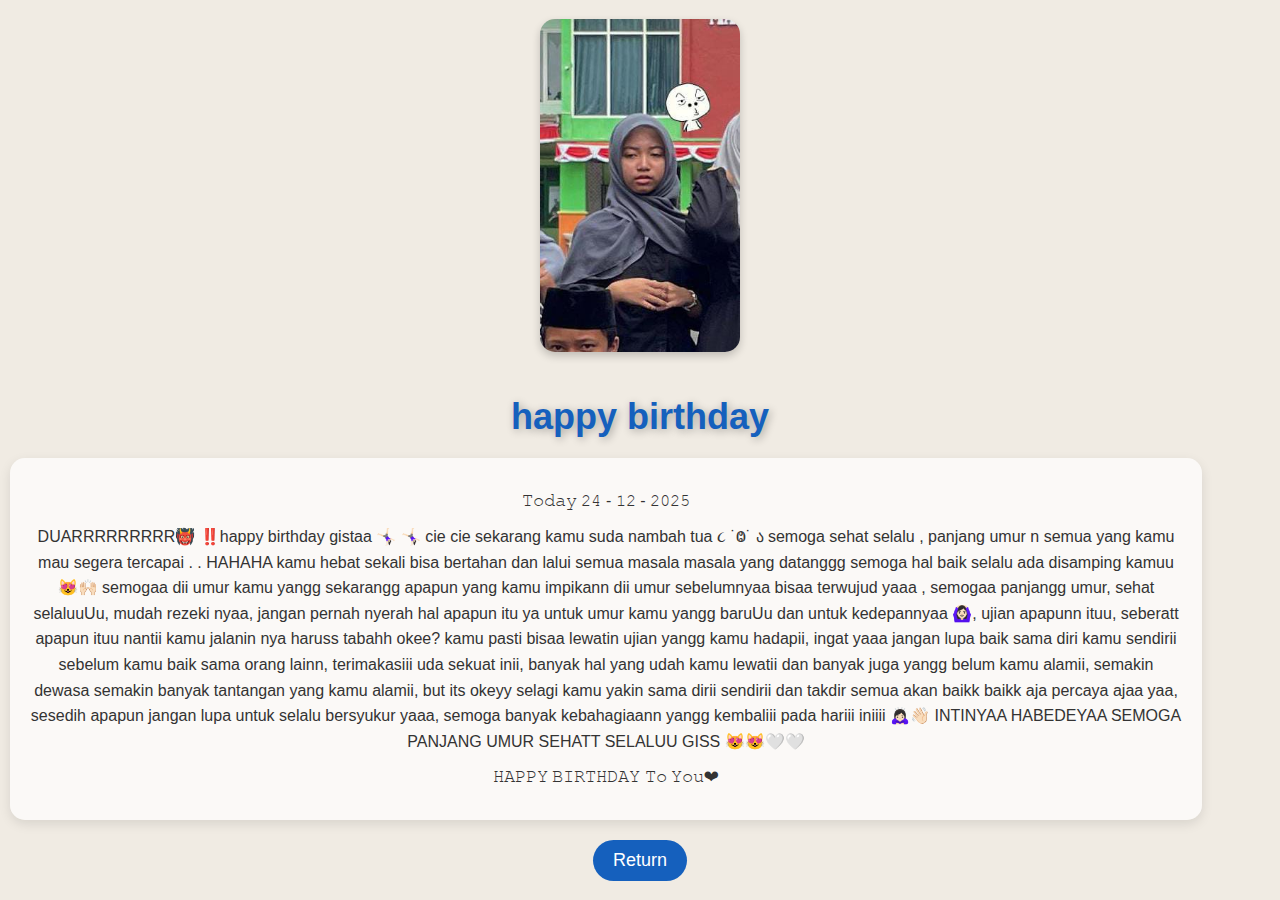
<file: yes.html>
<!DOCTYPE html>
<html lang="en">
  <head>
    <meta charset="UTF-8" />
    <meta name="viewport" content="width=device-width, initial-scale=1.0" />
    <title>Dear Gista</title>
    <style>
      body,
      html {
        margin: 0;
        padding: 0;
        width: 100%;
        height: 100%;
        font-family: Arial, sans-serif;
      }

      body {
        background: #F0EBE3;
        background-size: cover;
        display: flex;
        justify-content: center;
        align-items: center;
      }

      .container {
        text-align: center;
        width: 100%;
      }

      .image-box {
        display: inline-block;
        width: 80%;
        max-width: 200px;
        border-radius: 15px;
        overflow: hidden;
        box-shadow: 0 4px 8px rgba(0, 0, 0, 0.2);
        margin-bottom: 20px;
      }

      .image-box img {
        width: 100%;
        display: block;
      }

      .title {
        font-size: 36px;
        font-weight: bold;
        color: #1560bd;
        margin: 20px 0;
        text-align: center;
        text-shadow: 2px 2px 8px rgba(0, 0, 0, 0.3);
      }

      .message {
        font-size: 16px;
        color: #333;
        text-align: center;
        padding: 20px;
        background-color: rgba(255, 255, 255, 0.7);
        border-radius: 15px;
        box-shadow: 0 4px 12px rgba(0, 0, 0, 0.1);
        line-height: 1.6;
        max-width: 90%;
        margin: 0 10px;
      }

      .message {
        margin-bottom: 20px;
      }

      .message p {
        margin: 10px 0;
      }

      .next-button {
        display: inline-block;
        padding: 10px 20px;
        background-color: #1560bd;
        color: white;
        border: none;
        border-radius: 25px;
        font-size: 18px;
        cursor: pointer;
        text-decoration: none;
      }

      .next-button:hover {
        background-color: #1560bd;
      }
    </style>
  </head>
  <body>
    <audio autoplay loop>
      <source src="song.mp3" type="audio/mpeg" />
      Your browser does not support the audio element.
    </audio>
    <div class="container">
      <div class="image-box">
        <img src="in.jpg" alt="" />
      </div>
      <div class="title">happy birthday</div>

      <div class="message">
        <p>𝚃𝚘𝚍𝚊𝚢 𝟸𝟺 - 𝟷𝟸 - 𝟸𝟶𝟸𝟻<p></p> DUARRRRRRRRR👹 ‼️happy birthday gistaa 🤸🏻‍♀ 🤸🏻‍♀ cie cie sekarang kamu suda nambah tua ૮ ˙Ⱉ˙ ა semoga sehat selalu , panjang umur n semua yang kamu mau segera tercapai . . HAHAHA kamu hebat sekali bisa bertahan dan lalui semua masala masala yang datanggg
semoga hal baik selalu ada disamping kamuu 😻🙌🏻 semogaa dii umur kamu yangg sekarangg apapun yang kamu impikann dii umur sebelumnyaa bisaa terwujud yaaa , semogaa panjangg umur, sehat selaluuUu, mudah rezeki nyaa, jangan pernah nyerah hal apapun itu ya untuk umur kamu yangg baruUu dan untuk kedepannyaa 🙆🏻‍♀️, ujian apapunn ituu, seberatt apapun ituu nantii kamu jalanin nya haruss tabahh okee? kamu pasti bisaa lewatin ujian yangg kamu hadapii, ingat yaaa jangan lupa baik sama diri kamu sendirii sebelum kamu baik sama orang lainn, terimakasiii uda sekuat inii, banyak hal yang udah kamu lewatii dan banyak juga yangg belum kamu alamii, semakin dewasa semakin banyak tantangan yang kamu alamii, but its okeyy selagi kamu yakin sama dirii sendirii dan takdir semua akan baikk baikk aja percaya ajaa yaa, sesedih apapun jangan lupa untuk selalu bersyukur yaaa, semoga banyak kebahagiaann yangg kembaliii pada hariii iniiii 🙇🏻‍♀️👋🏻
INTINYAA HABEDEYAA SEMOGA PANJANG UMUR SEHATT SELALUU GISS 😻😻🤍🤍 <p></p>𝙷𝙰𝙿𝙿𝚈 𝙱𝙸𝚁𝚃𝙷𝙳𝙰𝚈 𝚃𝚘 𝚈𝚘𝚞❤</p>
      </div>
      <a href="index.html" class="next-button">Return</a>
      </div>
  </body>
</html>
</file>
